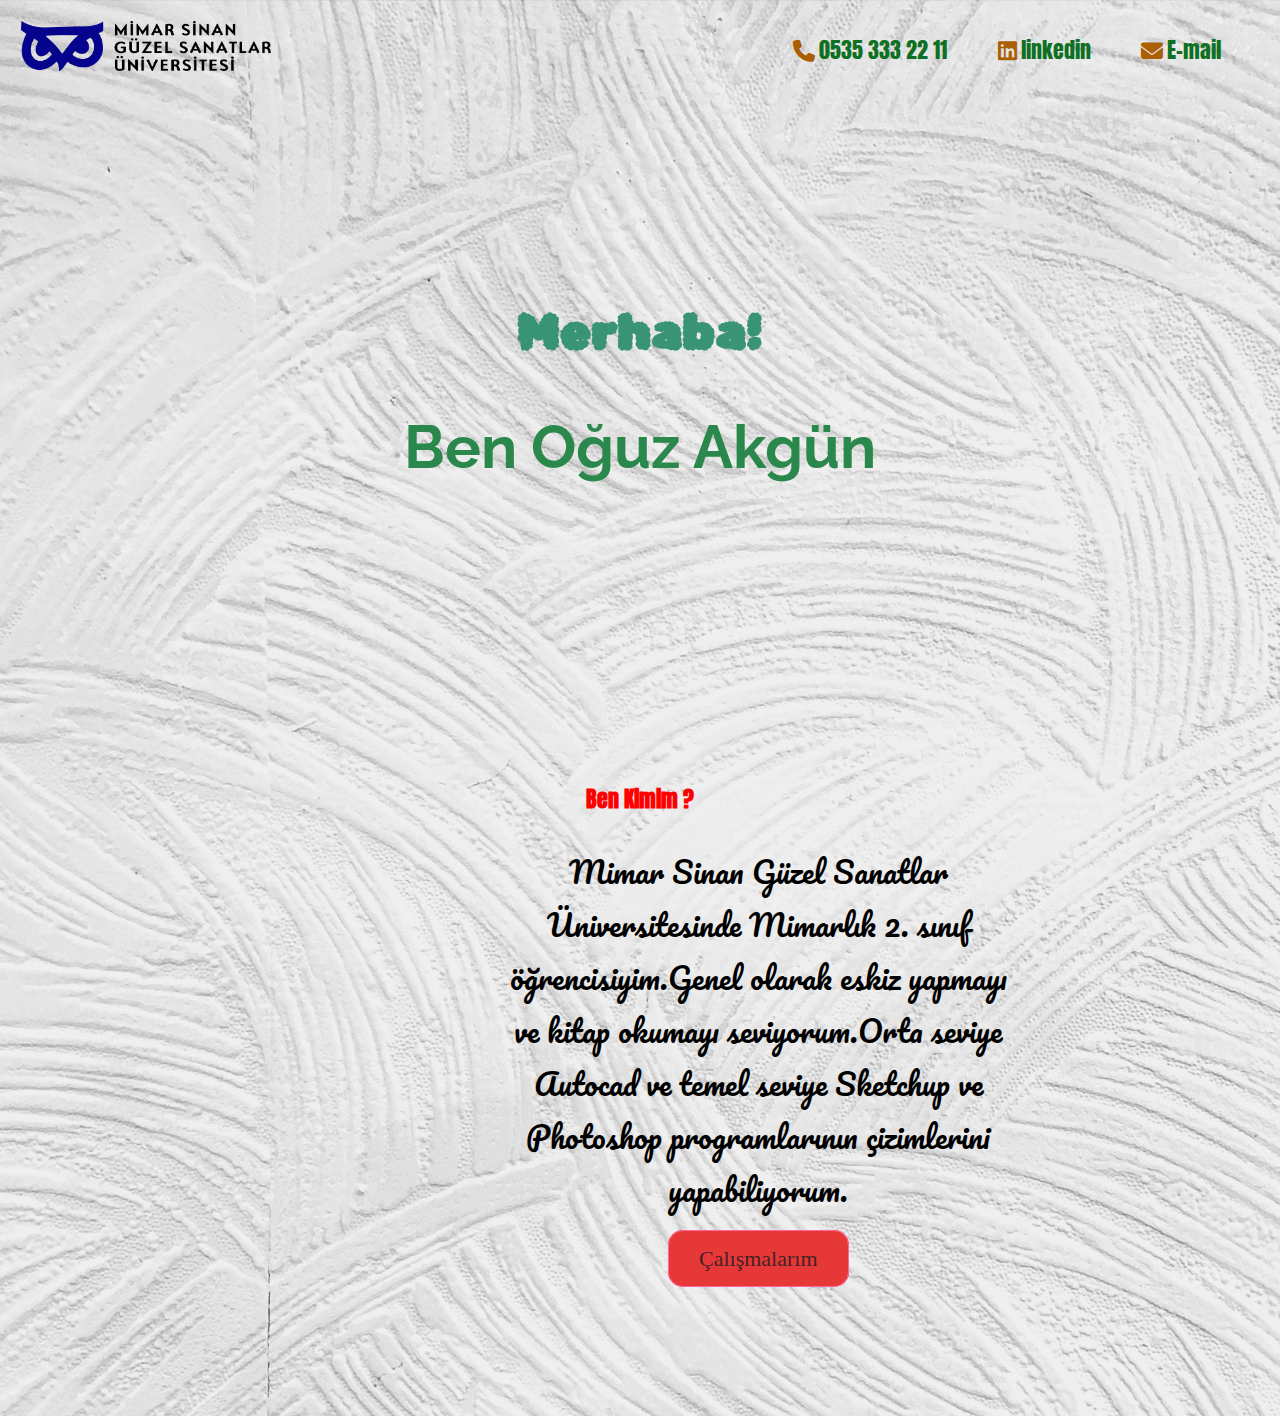
<file: index.html>
<!DOCTYPE html>
<html lang="en">
<head>
    <meta charset="UTF-8">
    <meta name="viewport" content="width=device-width, initial-scale=1.0">
    <title>Portföy/Oğuz Akgün</title><link rel="stylesheet" href="styles.css">
     
  
    
    <link rel="preconnect" href="https://fonts.googleapis.com">
    <link rel="preconnect" href="https://fonts.gstatic.com" crossorigin>
    <link href="https://fonts.googleapis.com/css2?family=Anton&family=Pacifico&family=Raleway:ital,wght@1,100&family=Rubik+Bubbles&display=swap" rel="stylesheet">
    
    <link rel="icon" href="image/home.png">
    
    <style>
     body{
    background-image: url(image/ac.jpg);
    background-repeat: no-repeat;
    background-size: cover;
    height: 1400px;}
    
   
    
    
    </style>
    <link rel="stylesheet" href="https://cdnjs.cloudflare.com/ajax/libs/font-awesome/6.5.1/css/all.min.css">
</head>



<body>



   <img src="image/MSGSU_Logo_2.png" alt=""
   width="250"
   height="50"
   >

   <div class="email">
    <i class="fa-solid fa-envelope"></i>
    <a href="https://mail.google.com/mail/u/2/#inbox?compose=GTvVlcRwRfHsHKJfFbNtJDDflxrhbFKHSnwKjVlkftzhVLwJNzptmHBCDGxSvgKFDsmPdgCWcmFDw">E-mail</a>
    </div>
   
   
   <div class="email">
    <i class="fa-brands fa-linkedin"></i>
   <a href="https://tr.linkedin.com/">linkedin</a>
   </div>

   <div class="email">
    <i class="fa-solid fa-phone"></i>
   <a href="https://www.instagram.com/">0535 333 22 11</a>
   </div>

   
   <div class="selam"><h1>Merhaba!</h1> </div> 
    
   <div class="isim"><h2>Ben Oğuz Akgün</h2> </div> 

   <div class="kim"> <p>Ben Kimim ? </p></div>

   

    <div class="info"> 
    <p>Mimar Sinan Güzel Sanatlar Üniversitesinde Mimarlık 2. sınıf öğrencisiyim.Genel olarak eskiz yapmayı ve kitap okumayı seviyorum.Orta seviye Autocad ve temel seviye Sketchup ve Photoshop programlarının çizimlerini yapabiliyorum.</p>
    </div>

    <a href="works.html" class="work">Çalışmalarım</a>


    
</body>
</html>
</file>
<file: styles.css>
i{
    color: rgb(171, 95, 3);
    font-size: 22px;
    
}

a{

    font-size: 22px;
    color: rgb(14, 112, 34);
    text-decoration: none;
    }

.selam{ 
text-align: center;
font-size: 25px;
margin-top: 18%;
color: rgb(56, 148, 116);
font-family: "Rubik Bubbles" ,sans-serif ;


}

.isim{
    text-align: center;
   font-size: 40px;
   margin-top: 2%;
  font-family: Georgia, 'Times New Roman', Times, serif;
  color: rgb(43, 136, 76);
  font-family: "Raleway" ,sans-serif ;
}
   

.email{
text-align: end;
float: inline-end;
margin-right: 4%;
margin-top: 2%;
font-family: "Anton" ,sans-serif ;
}



.kim{
text-align: center;
font-size: 22px;
font-weight: 1000;
margin-top: 300px;
color: red;
font-family: "Anton" ,sans-serif ;

}

.info{
    
    text-align: center;
    font-size: 30px;
   width: 500px;
   margin-left: 500px;
   font-family: "Pacifico" ,sans-serif ;

}




img{
    margin-top: 1%;
    margin-left: 1%;
  }

.work{

    background-color: rgb(231, 56, 56);
    margin-left: 660px;
    padding: 15px 30px;
    border: 1px solid rgb(255, 102, 158);
    border-radius: 15px;
    color: rgb(68, 33, 37);
    
}

.work:hover{
    color: rgb(248, 71, 71);
    background-color: #212139;
}
</file>
